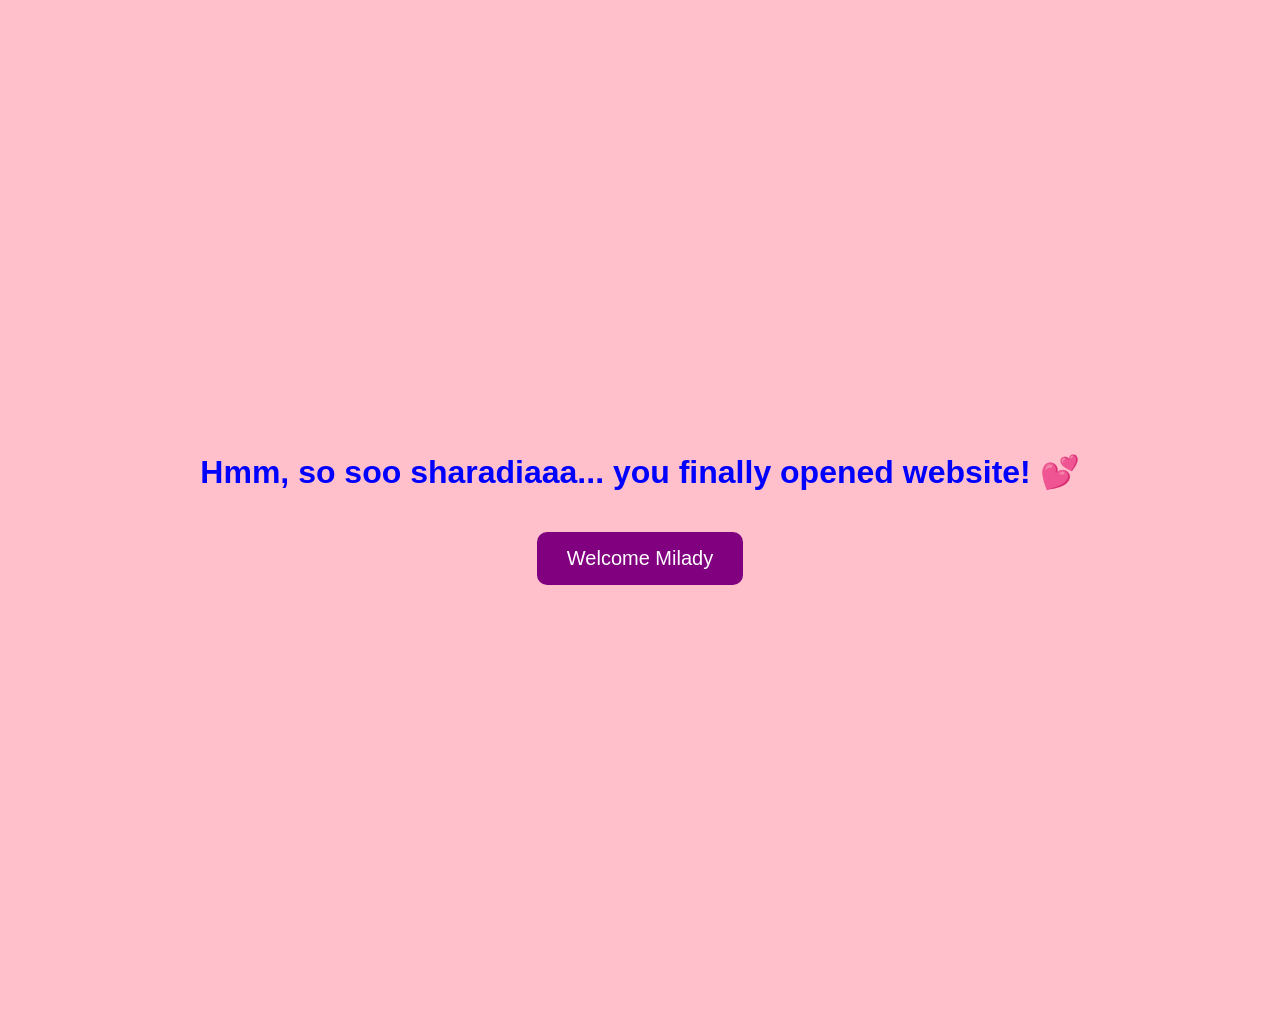
<file: index.html>
<!DOCTYPE html>
<html lang="en">
<head>
    <meta charset="UTF-8">
    <meta name="viewport" content="width=device-width, initial-scale=1.0">
    <title>Welcome, shaaaa ❤️</title>
    <link rel="stylesheet" href="styles.css">
</head>
<body>
    <div class="container">
        <h1>Hmm, so soo sharadiaaa... you finally opened website! 💕</h1>
        <a href="proposal.html" class="button">Welcome Milady</a>
    </div>
</body>
</html>
</file>
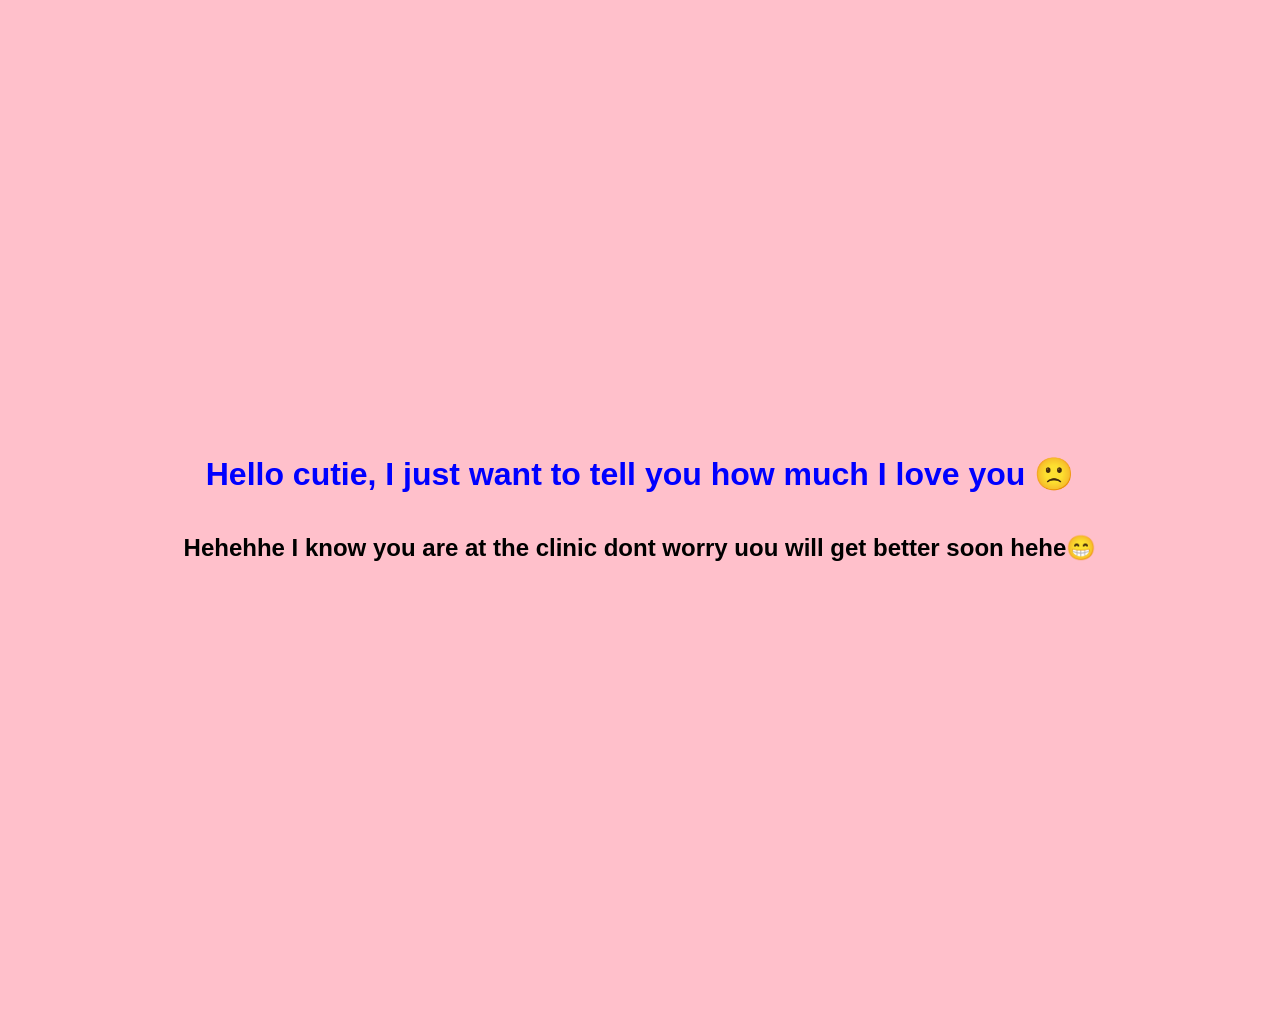
<file: final-message.html>
<!DOCTYPE html>
<html lang="en">
<head>
    <meta charset="UTF-8">
    <meta name="viewport" content="width=device-width, initial-scale=1.0">
    <title>My Love For You 💕</title>
    <link rel="stylesheet" href="styles.css">
</head>
<body>
    <div class="container">
        <h1>Hello cutie, I just want to tell you how much I love you 🙁</h1>
        <h2>Hehehhe I know you are at the clinic dont worry uou will get better soon hehe😁</h2>
    </div>
</body>
</html>
</file>
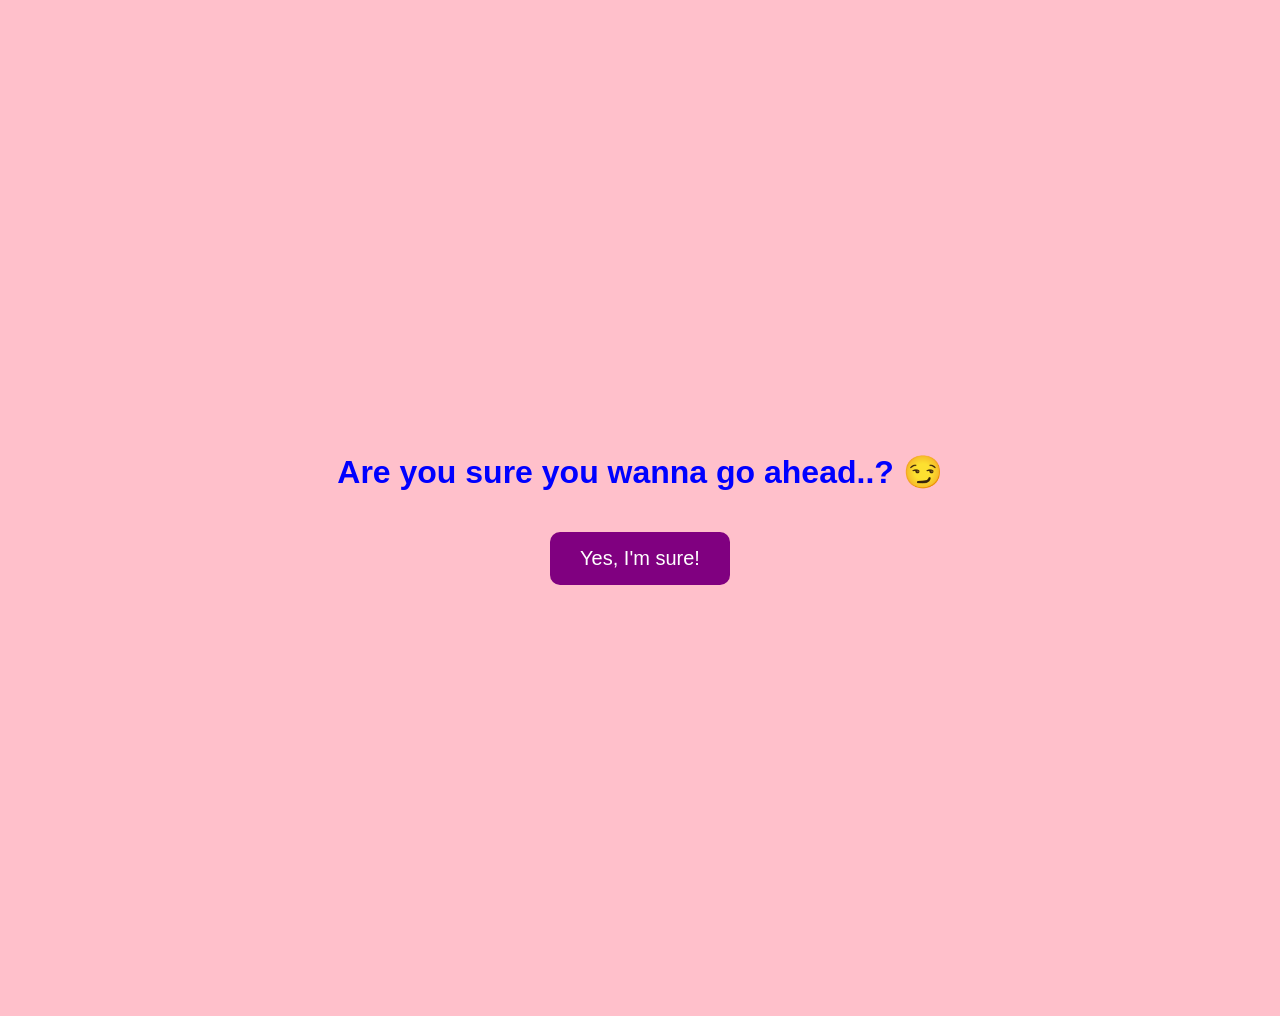
<file: proposal.html>
<!DOCTYPE html>
<html lang="en">
<head>
    <meta charset="UTF-8">
    <meta name="viewport" content="width=device-width, initial-scale=1.0">
    <title>Are You Sure? 😏</title>
    <link rel="stylesheet" href="styles.css">
</head>
<body>
    <div class="container">
        <h1>Are you sure you wanna go ahead..? 😏</h1>
        <a href="valentine.html" class="button">Yes, I'm sure!</a>
    </div>
</body>
</html>
</file>
<file: styles.css>
body {
    text-align: center;
    font-family: Arial, sans-serif;
    background-color: pink;
    padding: 50px;
}
h1 {
    color: blue;
}
.container {
    display: flex;
    flex-direction: column;
    align-items: center;
    justify-content: center;
    height: 100vh;
}
.button {
    font-size: 20px;
    padding: 15px 30px;
    border: none;
    background-color: purple;
    color: white;
    cursor: pointer;
    border-radius: 10px;
    margin-top: 20px;
    text-decoration: none;
}
.buttons {
    margin-top: 20px;
}
.no {
    background-color: red;
    position: absolute;
}
</file>
